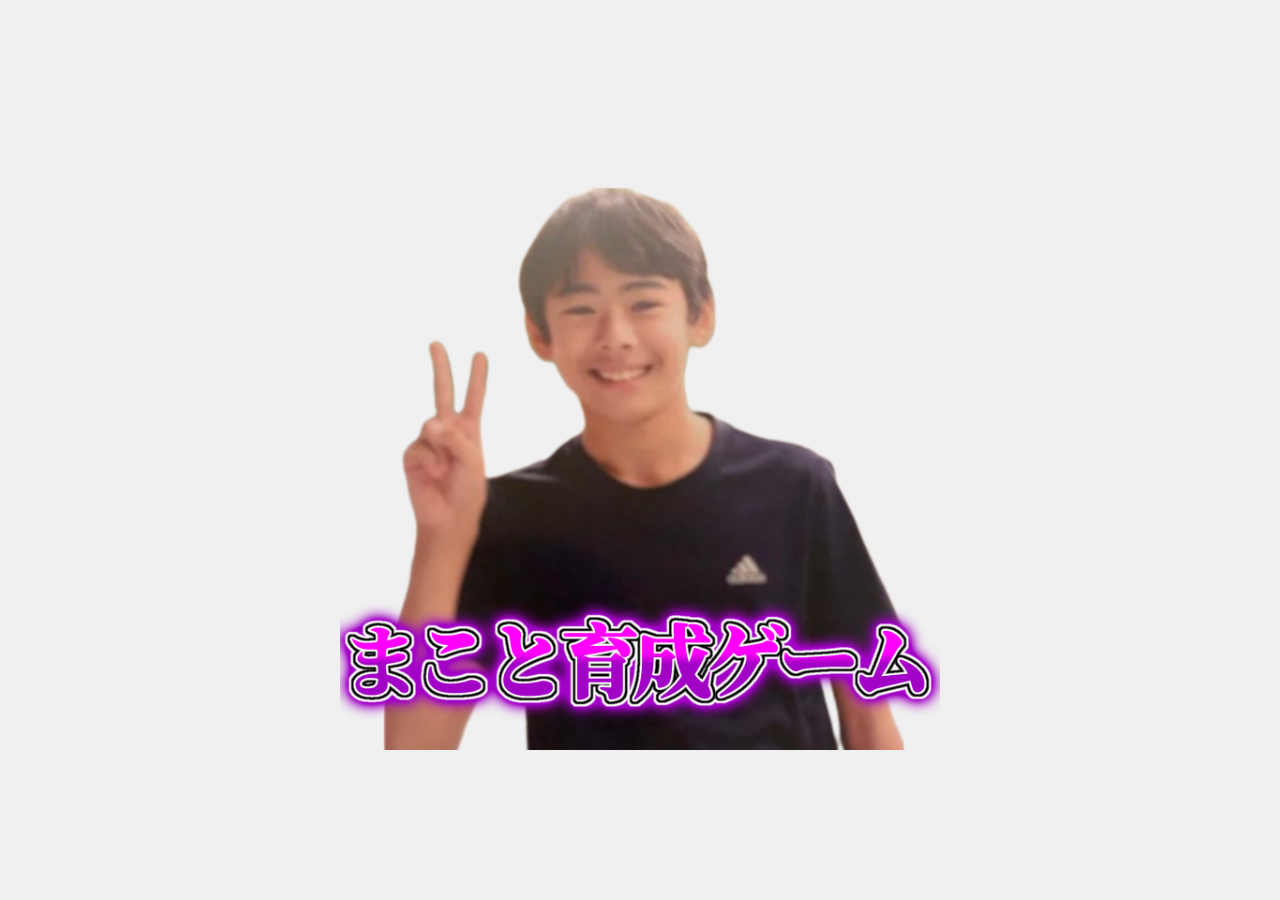
<file: index.html>
<!DOCTYPE html>
<html lang="ja">
<head>
  <meta charset="UTF-8" />
  <meta name="viewport" content="width=device-width, initial-scale=1.0" />
  <title>まこと育成ゲーム</title>
  <style>
    body {
      margin: 0;
      background-color: #f0f0f0;
      display: flex;
      justify-content: center;
      align-items: center;
      height: 100vh;
      font-family: 'Arial', sans-serif;
    }
    .start-screen {
      cursor: pointer;
      transition: transform 0.3s ease;
    }
    .start-screen:hover {
      transform: scale(1.05);
    }
    .responsive-img {
      width: 100%;
      max-width: 600px;
      height: auto;
      display: block;
      margin: 0 auto;
    }
  </style>
</head>
<body>
  <img src="images/makototop.png" alt="まこと育成ゲーム" class="start-screen responsive-img" onclick="location.href='register.html'" />
</body>
</html>
</file>
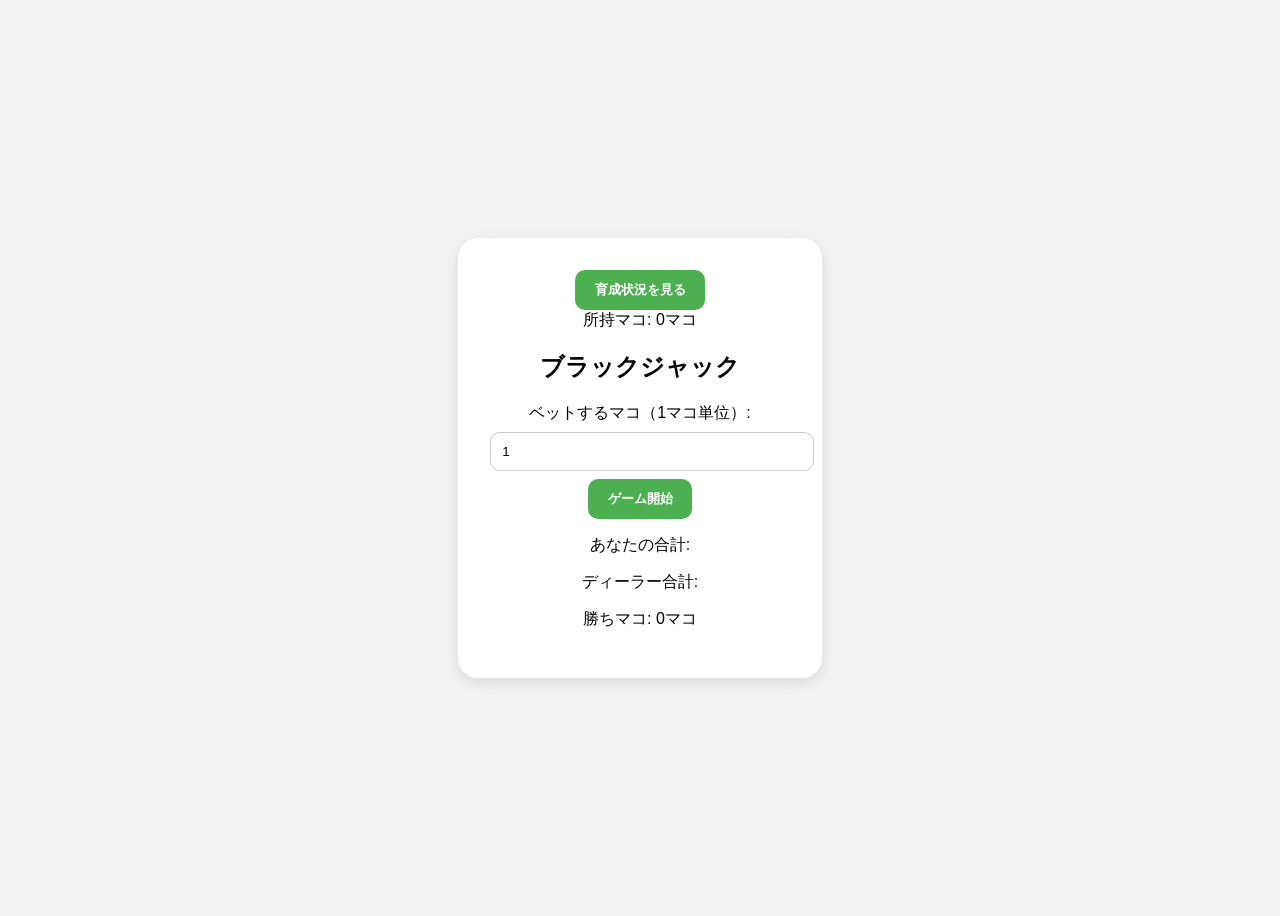
<file: blackjack.html>
<!DOCTYPE html>
<html lang="ja">
<head>
  <meta charset="UTF-8" />
  <meta name="viewport" content="width=device-width, initial-scale=1.0"/>
  <title>ブラックジャック - まこと育成ゲーム</title>
  <script type="module" src="blackjack.js"></script>
  <link rel="stylesheet" href="style.css" />
</head>
<body>
  <div class="container">
    <div id="top-bar">
      <button id="return-btn" disabled>育成状況を見る</button>
      <div id="chip-count">所持マコ: 0マコ</div>
    </div>

    <h2>ブラックジャック</h2>

    <div>
      <label for="bet">ベットするマコ（1マコ単位）:</label>
      <input type="number" id="bet" min="1" value="1" />
      <button id="start-btn">ゲーム開始</button>
    </div>

    <div id="game-area" style="display: none;">
      <div id="dealer-area">
        <h3>ディーラー</h3>
        <div id="dealer-cards" class="card-row"></div>
      </div>

      <div id="player-area">
        <h3>あなた</h3>
        <div id="player-cards" class="card-row"></div>
        <button id="hit-btn">ヒット</button>
        <button id="stand-btn">スタンド</button>
      </div>
    </div>

    <!-- 合計値表示 -->
    <p id="player-total">あなたの合計: </p>
    <p id="dealer-total">ディーラー合計: </p>

    <!-- 結果表示 -->
    <div id="result"></div>
    <div id="win-info">勝ちマコ: 0マコ</div>

    <!-- 成長通知 -->
    <p id="growth-message" style="color: green; font-weight: bold;"></p>
  </div>
</body>
</html>
</file>
<file: style.css>
body {
  background: #f2f2f2;
  font-family: 'Arial', sans-serif;
  display: flex;
  justify-content: center;
  align-items: center;
  height: 100vh;
}

.container {
  background: #fff;
  padding: 2rem;
  border-radius: 20px;
  box-shadow: 0 4px 15px rgba(0,0,0,0.1);
  width: 300px;
  text-align: center;
}

input {
  width: 100%;
  padding: 0.7rem;
  margin: 0.5rem 0;
  border: 1px solid #ccc;
  border-radius: 10px;
}

button {
  padding: 0.7rem 1.2rem;
  border: none;
  border-radius: 10px;
  background: #4CAF50;
  color: white;
  font-weight: bold;
  cursor: pointer;
  transition: background 0.3s ease;
}

button:hover {
  background: #45a049;
}

a {
  color: #007bff;
  text-decoration: none;
  font-weight: bold;
}

a:hover {
  text-decoration: underline;
}

.error-message {
  color: red;
  font-size: 0.9rem;
  margin-top: 0.5rem;
}

.makoto-img {
  width: 100%;
  max-width: 500px;
  height: auto;
  display: block;
  margin: 0 auto;
}

.responsive-img {
  width: 100%;
  max-width: 600px;
  height: auto;
  display: block;
  margin: 0 auto;
}
</file>
